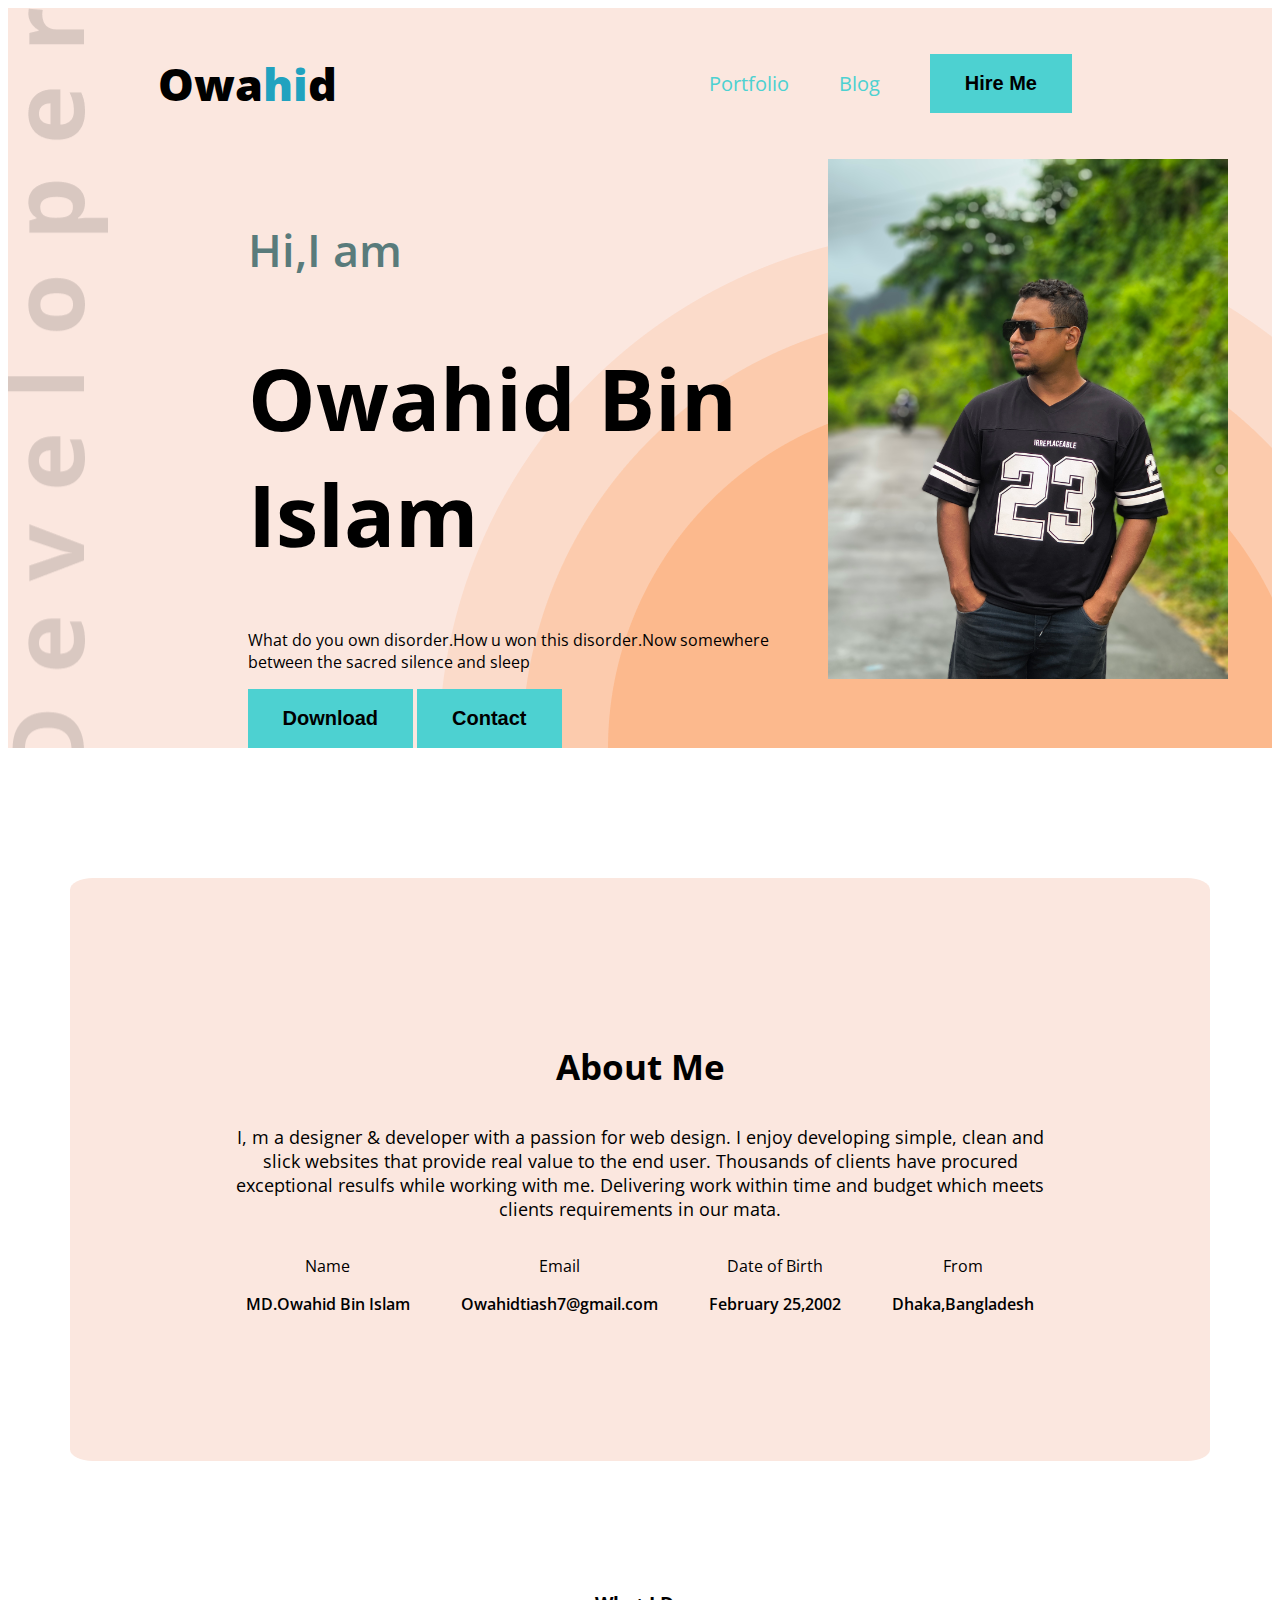
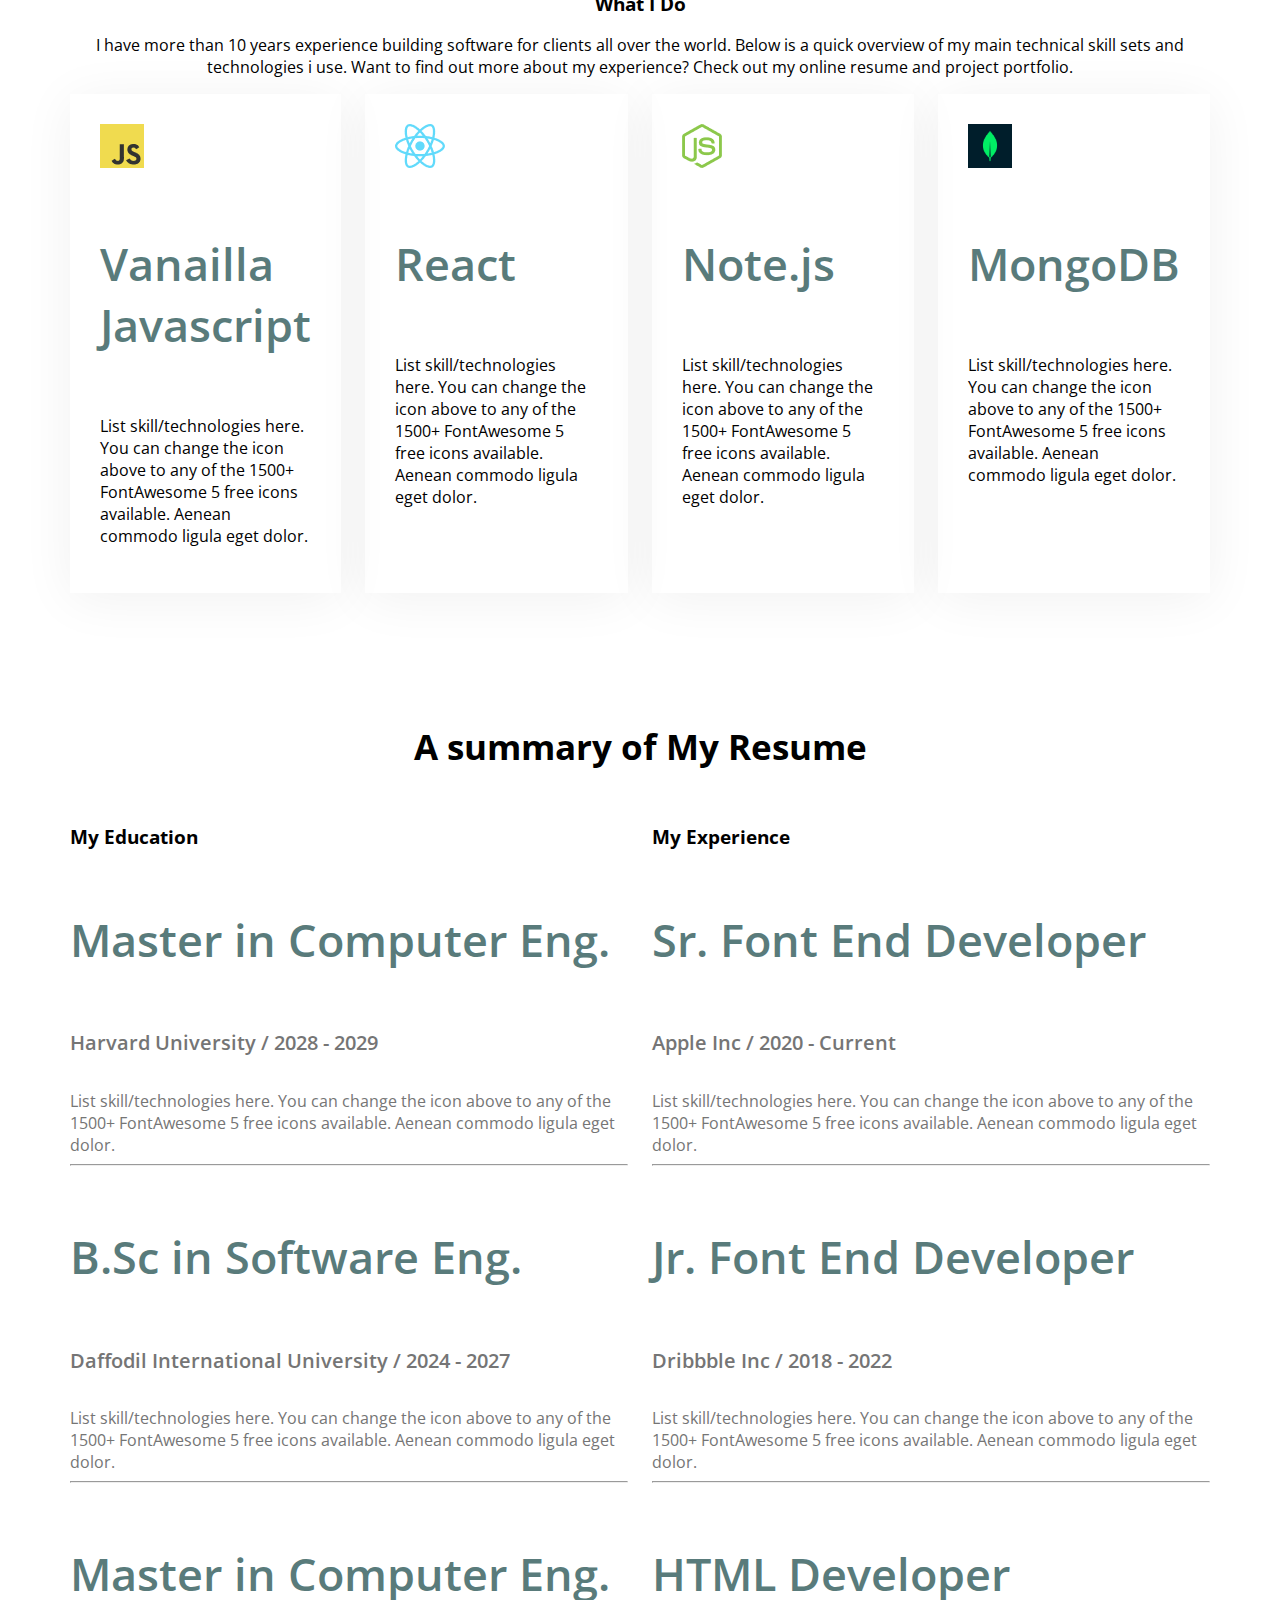
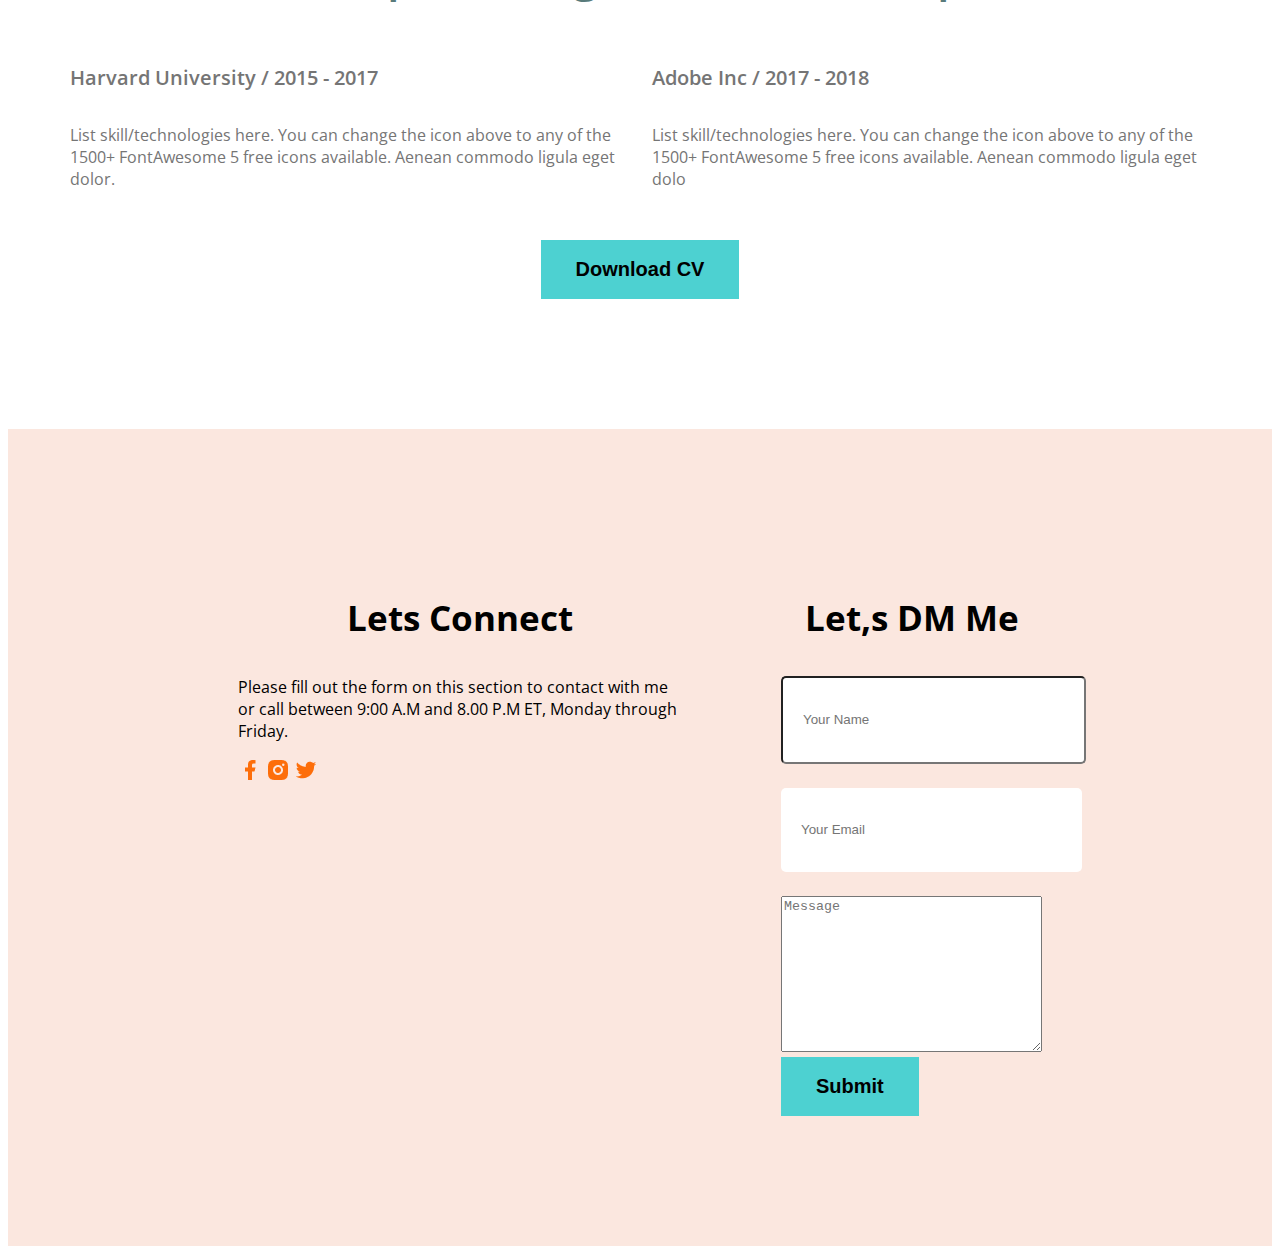
<file: hola.html>
<!DOCTYPE html>
<html lang="en">
<head>
    <meta charset="UTF-8">
    <meta name="viewport" content="width=device-width, initial-scale=1.0">
    <title>My First Portfolio</title>
    <link rel="preconnect" href="https://fonts.googleapis.com">
<link rel="preconnect" href="https://fonts.gstatic.com" crossorigin>
<link href="https://fonts.googleapis.com/css2?family=Open+Sans:ital,wght@0,300..800;1,300..800&display=swap" rel="stylesheet">
    <link rel="stylesheet" href="styles/portfolio.css">
</head>
<body class="open-sans-normal">
    <header class="header bg2nd">
        <nav>
            <h3 class="nav-title">Owa<span class="title-primary">hi</span>d</h3>
            <ul>
                <li><a class="dark" href="">Portfolio</a></li>
                <li><a class="dark" href="">Blog</a></li>
                <li><a href=""><button class="btnpri">Hire Me</button></a></li>
            </ul>
        </nav>
        <div class="banner">
            <div class="banner-content">
                <h4>Hi,I am</h4>
                <h1>Owahid Bin Islam</h1>
                <p class="bandes">What do you own disorder.How u won this disorder.Now somewhere between the sacred silence and sleep</p>
                
            <button class="btnpri">Download</button>
            <button class="btnpri">Contact</button>
            </div>
            <img class="imgs" src="images/owahid.jpg" alt="">
        </div>

    </header>
    <main>
        <section class="about bg2nd">
            <h3 class="sectitle">About Me</h3>
            <p class="secdescrip">I, m a designer & developer with a passion for web design. I enjoy developing simple, clean and slick websites that provide real value to the end user. Thousands of clients have procured exceptional resulfs while working with me. Delivering work within time and budget which meets clients requirements in our mata.</p>
            <div class="about-items">
            <div class="about-item">
                <p class="item-title">Name</p>
                <p class="item-description">MD.Owahid Bin Islam</p>
            </div>
            <div class="about-item">
                <p class="item-title">Email</p>
                <p class="item-description">Owahidtiash7@gmail.com</p>
            </div>
            <div class="about-item">
                <p class="item-title">Date of Birth</p>
                <p class="item-description">February 25,2002</p>
            </div>
            <div class="about-item">
                <p class="item-title">From</p>
                <p class="item-description">Dhaka,Bangladesh</p>
            </div>
        </div>
        </section>
       <section class="skills">
        <h3 class="section-title text-center">What I Do</h3>
        <p class="section-des text-center">I have more than 10 years experience building software for clients all over the world. Below is a quick overview of my main technical skill sets and technologies i use. Want to find out more about my experience? Check out my online resume and project portfolio.</p>
        <div class="skill-cont">
            <div class="skill">
                <img src="images/icons/js.png" alt="">
                <h4 class="skill-title">Vanailla Javascript</h4>
                <p class="skill-">List skill/technologies here. You can change the icon above to any of the 1500+ FontAwesome 5 free icons available. Aenean commodo ligula eget dolor.</p>
            </div>
            <div class="skill">
                <img src="images/icons/react.png" alt="">
                <h4 class="skill-title">React</h4>
                <p class="skill-">List skill/technologies here. You can change the icon above to any of the 1500+ FontAwesome 5 free icons available. Aenean commodo ligula eget dolor.</p>
            </div>
            <div class="skill">
                <img src="images/icons/nodejs.png" alt="">
                <h4 class="skill-title">Note.js</h4>
                <p class="skill-">List skill/technologies here. You can change the icon above to any of the 1500+ FontAwesome 5 free icons available. Aenean commodo ligula eget dolor.</p>
            </div>
            <div class="skill">
                <img src="images/icons/mongo.png" alt="">
                <h4 class="skill-title">MongoDB</h4>
                <p class="skill-">List skill/technologies here. You can change the icon above to any of the 1500+ FontAwesome 5 free icons available. Aenean commodo ligula eget dolor.</p>
            </div>
        </div>
       </section> 
       <section class="resume">
        <h3 class="sectitle">A summary of My Resume</h3>
        <div class="resume-container">
            <div class="resume-column">
                <h3 class="resume-column-title">My Education</h3>
                <div class="experience">
                    <h4 class="experience-title">Master in Computer Eng.</h4>
                    <h5 class="experience-subtitle">Harvard University / 2028 - 2029</h5>
                    <div class="experience-description">List skill/technologies here. You can change the icon above 
to any of the 1500+ FontAwesome 5 free icons available. Aenean commodo ligula eget dolor.</div>
                </div>
                <hr>
                <div class="experience">
                    <h4 class="experience-title">B.Sc in Software Eng.</h4>
                    <h5 class="experience-subtitle">Daffodil International University / 2024 - 2027</h5>
                    <div class="experience-description">List skill/technologies here. You can change the icon above 
to any of the 1500+ FontAwesome 5 free icons available. Aenean commodo ligula eget dolor.</div>
                </div>
                <hr>
                <div class="experience">
                    <h4 class="experience-title">Master in Computer Eng.</h4>
                    <h5 class="experience-subtitle">Harvard University / 2015 - 2017</h5>
                    <div class="experience-description">List skill/technologies here. You can change the icon above 
to any of the 1500+ FontAwesome 5 free icons available. Aenean commodo ligula eget dolor.</div>
                </div>
            </div>
            <div class="resume-column">
                <h3 class="resume-column-title">My Experience</h3>
                <div class="experience">
                    <h4 class="experience-title">Sr. Font End Developer</h4>
                    <h5 class="experience-subtitle">Apple Inc / 2020 - Current</h5>
                    <div class="experience-description">List skill/technologies here. You can change the icon above 
to any of the 1500+ FontAwesome 5 free icons available. Aenean commodo ligula eget dolor.</div>
<hr>
                </div>
                <div class="experience">
                    <h4 class="experience-title">Jr. Font End Developer</h4>
                    <h5 class="experience-subtitle">Dribbble Inc / 2018 - 2022</h5>
                    <div class="experience-description">List skill/technologies here. You can change the icon above 
to any of the 1500+ FontAwesome 5 free icons available. Aenean commodo ligula eget dolor.</div>
<hr>
                </div>
                <div class="experience">
                    <h4 class="experience-title">HTML Developer</h4>
                    <h5 class="experience-subtitle">Adobe Inc / 2017 - 2018</h5>
                    <div class="experience-description">List skill/technologies here. You can change the icon above to any of the 1500+ FontAwesome 5 free icons available. Aenean commodo ligula eget dolo</div>
                    
                </div>
                
            </div>
            
        </div>
        <div class="text-center download-cv">
<button class="btnpri">Download CV</button>
        </div>
        
       </section>

    </main>
    <footer class="bg2nd">
             <div class="foooter-column">

                <h3 class="sectitle">Lets Connect</h3>
                <p>Please fill out the form on this section to contact with me or call between 9:00 A.M and 8.00 P.M ET, Monday through Friday.</p>
                <div>
                    <a href="https://www.facebook.com/md.owahid.bin.islam"><img src="images/icons/facebook.png" alt=""></a>
                    <a href="https://www.instagram.com/"><img src="images/icons/insta.png" alt=""></a>
                    <a href=""><img src="images/icons/twitter.png" alt=""></a>
                </div>
             </div>
             <div class="footer-column">
                <h3 class="sectitle">Let,s DM Me</h3>
                <form action="">
                    <input type="text" name="" id="" placeholder="Your Name">
                    <input type="email" name="" id="" placeholder="Your Email">
                   <textarea name="" id="" cols="30" rows="10" placeholder="Message"></textarea>
                    <input class="btnpri" type="submit" value="Submit">
                </form>
             </div>
    </footer>
    
</body>
</html>
</file>
<file: styles/portfolio.css>
.open-sans-normal {
  font-family: "Open Sans", sans-serif;
  font-optical-sizing: auto;
  font-style: normal;
  font-variation-settings:
    "wdth" 100;
}
/*shared style*/
.title-primary{
    color: rgb(33, 162, 191);
    }
    .dark{
        color: rgb(77, 209, 209);
    }
    .btnpri{
        background-color: rgb(77, 209, 209);
        font-weight: bold;
        font-size: 20px;
        border: none;
        color: black;
        padding: 18px 35px;
        border-radius: 5;
    }
    .text-center{
        text-align: center;
    }
    .sectitle{
        font-size: 35px;
        font-weight: bold;
        text-align: center;
    }
    .secdescrip{

        font-size: 18px;
        font-weight: normal;
        text-align: center;
    }
    main{
        max-width: 1140px;
        margin: 0 auto;
        margin-top: 130px;
    }
    main section{
                margin-top: 130px;
                margin-bottom: 130px;

    }
 .header{
    background-image: url('../images/developer.png'),url('../images/header_bg.png');
    background-repeat: no-repeat;
    background-position: top left,bottom right;
}   

/*nav style*/
nav{
    display: flex;
    align-items: center;
    justify-content: space-between;
    margin: 0px 150px;
}
.nav-title{
    font-weight: 800;
    font-size: 45px;
}
nav ul{
    display: flex;
    align-items: center;
}
nav ul li{
    list-style: none;
    margin-right: 50px;
}
nav li a{
    text-decoration: none;
    font-size: 20px;
}
.imgs{
    width: 400px;
    height: 520px;
}
h4{
    font-size: 45px;
   font-weight: 600;
    color: rgb(89, 123, 123);
}
h1{
    font-size: 85px;
    font-weight: bold;
}
.banner{
    display: flex;
    justify-content: center;
    margin: 0px 35px 0px 230px;
}
.banner-content{
    max-width: 580px;
}
.bandes{
    
    font-size: medium;
    font: weight 50px;
}
.bg2nd{
    background-color:rgb(251, 231, 223);
}
.item-description{
    font-weight: 600;
}
.about-items{
    display: flex;
    justify-content: space-around;
}

.about{
    border-radius: 2%;
    padding: 130px 150px;
    text-align: center;
}
.skill-cont{
    display: flex;
    gap: 24px;
}
.skill{
    padding: 30px;
    border-radius: 5;
    box-shadow: 0px 6px 50px 0px rgba(0,0,0,0.06);

}
.resume-container{
    display: flex;
    gap: 24px;
}
.experience-subtitle{
    font-size: 20px;
    font-weight: 600;
    margin-bottom: ;
}

.experience-description, .experience-subtitle{
    color:#757575 ;
}
.download-cv{
    margin-top: 50px;
}

footer{
    padding: 130px 230px;
    display: flex;
    gap: 100px;
}
.footer-column{
    width: 50%;
}
footer input[type="text"]{
    height: 64px;
    border-radius: 5px;
    background-color: white;
    width: 100%;
    padding: 10px 20px;
    margin-bottom: 24px;
}
footer input[type="email"]{
    height: 64px;
    border-radius: 5px;
    background-color: white;
    display: block;
    width: 100%;
    padding: 10px 20px;
    margin-bottom: 24px;
    border: none;
}
</file>
